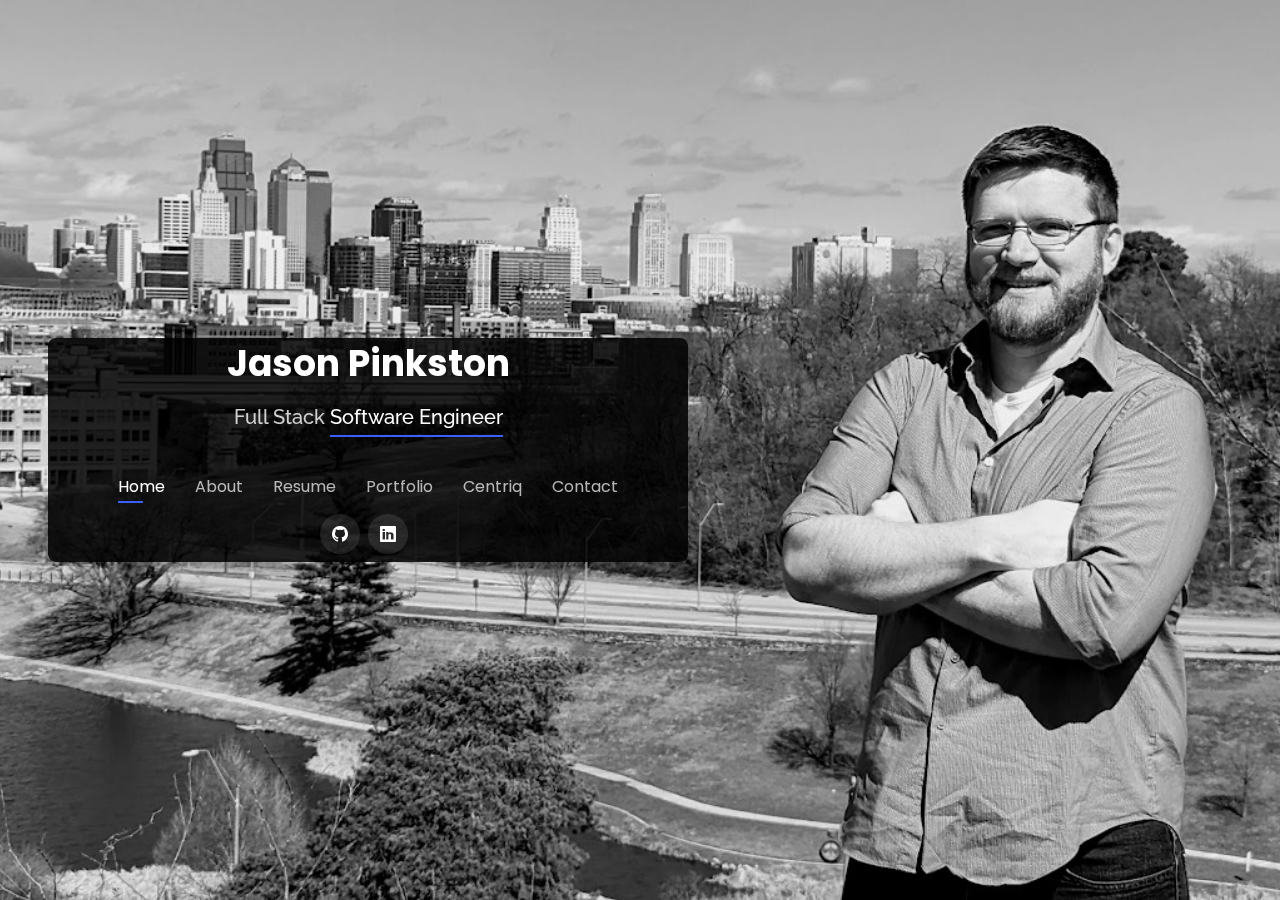
<file: index.html>
<!DOCTYPE html>
<html lang="en">

<head>
  <meta charset="utf-8">
  <meta content="width=device-width, initial-scale=1.0" name="viewport">

  <title>Jason Pinkston</title>
  <meta content="" name="Jason Pinkston - Full-Stack Software Engineer">
  <meta content="" name="Software Engineer, C#, developer, javaScript, HTML, CSS, Bootstrap">

  <!-- Favicons -->
  <link href="assets/img/icons8-program-96.png" rel="icon">
  <link href="assets/img/icons8-program-96.png" rel="apple-touch-icon">

  <!-- Google Fonts -->
  <link href="https://fonts.googleapis.com/css?family=Open+Sans:300,300i,400,400i,600,600i,700,700i|Raleway:300,300i,400,400i,500,500i,600,600i,700,700i|Poppins:300,300i,400,400i,500,500i,600,600i,700,700i" rel="stylesheet">

  <!-- Vendor CSS Files -->
  <link href="assets/vendor/bootstrap/css/bootstrap.min.css" rel="stylesheet">
  <link href="assets/vendor/bootstrap-icons/bootstrap-icons.css" rel="stylesheet">
  <link href="assets/vendor/boxicons/css/boxicons.min.css" rel="stylesheet">
  <link href="assets/vendor/glightbox/css/glightbox.min.css" rel="stylesheet">
  <link href="assets/vendor/remixicon/remixicon.css" rel="stylesheet">
  <link href="assets/vendor/swiper/swiper-bundle.min.css" rel="stylesheet">

  <!-- Template Main CSS File -->
  <link href="assets/css/style.css" rel="stylesheet">

  <!-- =======================================================
  * Template Name: Personal - v4.10.0
  * Template URL: https://bootstrapmade.com/personal-free-resume-bootstrap-template/
  * Author: BootstrapMade.com
  * License: https://bootstrapmade.com/license/
  ======================================================== -->
</head>

<body>

  <!-- ======= Header ======= -->
  <header id="header">
    <div class="menu-container justify-content-start ms-5">
    <div class="container p-2 rounded-3">

      <h1><a href="index.html">Jason Pinkston</a></h1>
      <!-- Uncomment below if you prefer to use an image logo -->
      <!-- <a href="index.html" class="mr-auto"><img src="assets/img/logo.png" alt="" class="img-fluid"></a> -->
      <h2>Full Stack <span>Software Engineer</span></h2>

      <nav id="navbar" class="navbar">
        <ul>
          <li><a class="nav-link active" href="#header">Home</a></li>
          <li><a class="nav-link" href="#about">About</a></li>
          <li><a class="nav-link" href="#resume">Resume</a></li>
          <li><a class="nav-link" href="#portfolio">Portfolio</a></li>
          <li><a class="nav-link" href="#centriq">Centriq</a></li>
          <li><a class="nav-link" href="#contact">Contact</a></li>

        </ul>
        <i class="bi bi-list mobile-nav-toggle"></i>
      </nav><!-- .navbar -->

      <div class="social-links">
        <a href="https://github.com/jpinky82" target="_blank" class="github"><i class="bi bi-github"></i></a>
        <a href="https://www.linkedin.com/in/jason-pinkston-48224243/" target="_blank" class="linkedin"><i class="bi bi-linkedin"></i></a>
      </div>
    </div>
    </div>
  </header><!-- End Header -->

  <!-- ======= About Section ======= -->
  <section id="about" class="about">

    <!-- ======= About Me ======= -->
    <div class="about-me container">

      <div class="section-title">
        <h2>About</h2>
        <p>Learn more about me</p>
      </div>

      <div class="row">
        <div class="col-lg-4" data-aos="fade-right">
          <img src="assets/img/Portrait.jpg" class="img-fluid" alt="picture of Jason">
        </div>
        <div class="col-lg-8 pt-4 pt-lg-0 content" data-aos="fade-left">
          <h3>Full Stack Developer</h3>
          <p class="fst-italic">
            Full Stack Developer with a passion for crafting intuitive and innovative digital solutions.
          </p>
          <div class="row">
            <div class="col-lg-6">
              <ul>
                <li><i class="bi bi-chevron-right"></i> <strong>Website:</strong> <span>www.jpinkston.com</span></li>
                <li><i class="bi bi-chevron-right"></i> <strong>Email:</strong> <span>jason.pinkston.it@outlook.com</span></li>
              </ul>
            </div>
          </div>
          <p>
            I'm a Kansas City native who has always had a passion for the latest and greatest in technology!  I came to Centriq
            after spending a decade in the home security industry, wanting to get back to that passion! It has 
            been an amazing and transformative experience.  Centriq has laid the foundation for a promising future for myself
            and my family.
          </p>
          <p>
            I've always enjoyed a good puzzle or a game with friends & family.  After completing the C# course at Centriq, 
            I discovered a new love....Code Challenges!  Now I can combine my love of puzzle games and enhancing my coding
            skills into one activity.
          </p>
          <p>Some of my other favorite activities include: the smoking of meats (I love my Traeger!), hanging out with friends 
            and family, movies, gaming (P.C. & Xbox), and I've recently discovered a love for golf!
          </p>
        </div>
      </div>

    </div><!-- End About Me -->

 

    <!-- ======= Skills ======= -->
    <div class="interests container">

      <div class="section-title">
        <h2>Skills</h2>
      </div>

      <div class="row">
        <div class="col-lg-3 col-md-4">
          <div class="icon-box">
            <i class="bi bi-filetype-cs" style="color: #682179;"></i>
            <h3>C#</h3>
          </div>
        </div>
        <div class="col-lg-3 col-md-4 mt-4 mt-md-0">
          <div class="icon-box">
            <i class="bi bi-filetype-js" style="color: #F0DB4F;"></i>
            <h3>JavaScript</h3>
          </div>
        </div>
        <div class="col-lg-3 col-md-4 mt-4 mt-md-0">
          <div class="icon-box">
            <i class="bi bi-stack" style="color: #e80368;"></i>
            <h3>Full Stack Web Application Design</h3>
          </div>
        </div>
        <div class="col-lg-3 col-md-4 mt-4 mt-lg-0">
          <div class="icon-box">
            <i class="bi bi-diagram-3" style="color: #3E74B4;"></i>
            <h3>.NET Core MVC Framework</h3>
          </div>
        </div>
        <div class="col-lg-3 col-md-4 mt-4">
          <div class="icon-box">
            <i class="ri-database-2-line" style="color: #47aeff;"></i>
            <h3>Database Management</h3>
          </div>
        </div>
        <div class="col-lg-3 col-md-4 mt-4">
          <div class="icon-box">
            <i class="bi bi-triangle" style="color: #ffa76e;"></i>
            <h3>Unit Testing</h3>
          </div>
        </div>
        <div class="col-lg-3 col-md-4 mt-4">
          <div class="icon-box">
            <i class="bi bi-window-stack" style="color: #11dbcf;"></i>
            <h3>Software Development Lifecycle</h3>
          </div>
        </div>
        <div class="col-lg-3 col-md-4 mt-4">
          <div class="icon-box">
            <i class="bi bi-circle" style="color: #4233ff;"></i>
            <h3>Agile Scrum Methodology</h3>
          </div>
        </div>
        <div class="col-lg-3 col-md-4 mt-4">
          <div class="icon-box">
            <i class="bi bi-ui-checks" style="color: #b24926;"></i>
            <h3>jQuery</h3>
          </div>
        </div>
        <div class="col-lg-3 col-md-4 mt-4">
          <div class="icon-box">
            <i class="bi bi-filetype-html" style="color: #f27a4f;"></i>
            <h3>HTML</h3>
          </div>
        </div>
        <div class="col-lg-3 col-md-4 mt-4">
          <div class="icon-box">
            <i class="bi bi-filetype-css" style="color: #2465f1;"></i>
            <h3>CSS</h3>
          </div>
        </div>
        <div class="col-lg-3 col-md-4 mt-4">
          <div class="icon-box">
            <i class="bi bi-globe" style="color: #61dbfb;"></i>
            <h3>ReactJS</h3>
          </div>
        </div>
      </div>

    </div><!-- End Skills -->

    <!-- ======= Testimonials ======= -->
    <!-- <div class="testimonials container">

      <div class="section-title">
        <h2>My Centriq Classmates!</h2>
      </div>

      <div class="testimonials-slider swiper" data-aos="fade-up" data-aos-delay="100">
        <div class="swiper-wrapper">

          <div class="swiper-slide">
            <div class="testimonial-item">
              <p>
                <i class="bx bxs-quote-alt-left quote-icon-left"></i>
                  Luke Kelley
                <i class="bx bxs-quote-alt-right quote-icon-right"></i>
              </p>
              <img src="assets/img/Centriq ClassMates/Luke_Kelley.png" class="testimonial-img" alt="">
              <h3>Luke Kelley</h3>
              <h4>Ceo &amp; Founder</h4>
            </div>
          </div>End testimonial item

          <div class="swiper-slide">
            <div class="testimonial-item">
              <p>
                <i class="bx bxs-quote-alt-left quote-icon-left"></i>
                Export tempor illum tamen malis malis eram quae irure esse labore quem cillum quid cillum eram malis quorum velit fore eram velit sunt aliqua noster fugiat irure amet legam anim culpa.
                <i class="bx bxs-quote-alt-right quote-icon-right"></i>
              </p>
              <img src="assets/img/testimonials/testimonials-2.jpg" class="testimonial-img" alt="">
              <h3>Sara Wilsson</h3>
              <h4>Designer</h4>
            </div> -->
          <!-- </div>End testimonial item -->

          <!-- <div class="swiper-slide">
            <div class="testimonial-item">
              <p>
                <i class="bx bxs-quote-alt-left quote-icon-left"></i>
                Enim nisi quem export duis labore cillum quae magna enim sint quorum nulla quem veniam duis minim tempor labore quem eram duis noster aute amet eram fore quis sint minim.
                <i class="bx bxs-quote-alt-right quote-icon-right"></i>
              </p>
              <img src="assets/img/testimonials/testimonials-3.jpg" class="testimonial-img" alt="">
              <h3>Jena Karlis</h3>
              <h4>Store Owner</h4>
            </div> -->
          <!-- </div>End testimonial item -->

          <!-- <div class="swiper-slide">
            <div class="testimonial-item">
              <p>
                <i class="bx bxs-quote-alt-left quote-icon-left"></i>
                Fugiat enim eram quae cillum dolore dolor amet nulla culpa multos export minim fugiat minim velit minim dolor enim duis veniam ipsum anim magna sunt elit fore quem dolore labore illum veniam.
                <i class="bx bxs-quote-alt-right quote-icon-right"></i>
              </p>
              <img src="assets/img/testimonials/testimonials-4.jpg" class="testimonial-img" alt="">
              <h3>Matt Brandon</h3>
              <h4>Freelancer</h4>
            </div>
          </div>End testimonial item -->

          <!-- <div class="swiper-slide">
            <div class="testimonial-item">
              <p>
                <i class="bx bxs-quote-alt-left quote-icon-left"></i>
                Quis quorum aliqua sint quem legam fore sunt eram irure aliqua veniam tempor noster veniam enim culpa labore duis sunt culpa nulla illum cillum fugiat legam esse veniam culpa fore nisi cillum quid.
                <i class="bx bxs-quote-alt-right quote-icon-right"></i>
              </p>
              <img src="assets/img/testimonials/testimonials-5.jpg" class="testimonial-img" alt="">
              <h3>John Larson</h3>
              <h4>Entrepreneur</h4>
            </div>
          </div>End testimonial item -->

        <!-- </div>
        <div class="swiper-pagination"></div>
      </div>

      <div class="owl-carousel testimonials-carousel">

      </div>

    </div>End Testimonials  --> 

  </section><!-- End About Section -->

  <!-- ======= Resume Section ======= -->
  <section id="resume" class="resume">
    <div class="container">

      <div class="section-title">
        <button onclick="window.location.href='/assets/files/Jason Pinkston IT Resume.pdf';" target="_blank">Full Resume</button>
        <h2>Resume</h2>
        <p>Check My Resume</p>

      </div>

      <div class="row">
        <div class="col-lg-6">
          <h3 class="resume-title">Sumary</h3>
          <div class="resume-item pb-0">
            <h4>Jason Pinkston</h4>
            <p><em>Skilled, detailed oriented, Software Developer with proficiencies in several programming languages, principles, and data structures.  Always striving to stay up-to-date on the latest technologies in order to deliver the best possible product.</em></p>
            <p>
            <ul>
              <li>Kansas City</li>
              <li>jason.pinkston.it@outlook.com</li>
            </ul>
            </p>
          </div>

          <h3 class="resume-title">Education</h3>
          <div class="resume-item">
            <h4>Full Stack Software Development</h4>
            <h5>2023</h5>
            <p><em>Centriq Training, Kansas City, MO</em></p>
            <p>Centriq Training's Full Stack Software Development Program is a comprehensive 20-week immersive course that teaches the latest programming languages, tools, and frameworks for web application development.</p>
            <p>
              <ul>
                <li>.NET Core MVC Framework</li>
                <li>Troubleshooting & Debugging</li>
                <li>Source Control</li>
                <li>Agile/Scrum (Created Team Project)</li>
                <li>Pair Programming</li>
                <li>Code Review</li>
              </ul>
            </p>
          </div>
          
          <div class="resume-item">
            <h4>Professional Skills</h4>
            <ul>
              <li>Troubleshooting</li>
              <li>Critical Thinking</li>
              <li>Communication</li>
              <li>Project Management </li>
              <li>Fundamentals</li>
              <li>Teamwork</li>
              <li>Pair Programming</li>

            </ul>
          </div>

        </div>
        <div class="col-lg-6">
          <h3 class="resume-title">TechnicalSkills</h3>
          <div class="resume-item">

            <h4>Front End</h4>

            <div>
              <div class="row">
                <div class="col">
                  <ul>
                    <li>HTML5</li>
                    <li>JavaScript</li>
                    <li>jQuery / jQueryUI</li>
                    <li>CSS3</li>
                  </ul>
                </div>
                <div class="col">
                  <ul>
                    <li>Responsive/Mobile Web Development</li>
                    <li>Bootstrap</li>
                    <li>ReactJS</li>
                  </ul>
                </div>
              </div>
            </div>
          </div>
          <div class="resume-item">

            <h4>Middle Tier</h4>

            <div>
              <div class="row">
                <div class="col">
                  <ul>
                    <li>C#</li>
                    <li>.Net Core MVC</li>
                  </ul>
                </div>
                <div class="col">
                  <ul>
                    <li>Entity Framework</li>
                    <li>Razor Pages</li>
                  </ul>
                </div>
              </div>
            </div>
          </div>

          <div class="resume-item">

            <h4>Back End</h4>

            <div>
              <div class="row">
                <div class="col">
                  <ul>
                    <li>ADO.Net</li>
                    <li>SQL</li>
                    <li>SQL Server</li>
                  </ul>
                </div>
              </div>
            </div>
          </div>
        </div>
      </div>

    </div>
  </section><!-- End Resume Section -->

 
  <!-- ======= Portfolio Section ======= -->
  <section id="portfolio" class="portfolio">
    <div class="container">

      <div class="section-title">
        <h2>Portfolio</h2>
        <p>My Works</p>
      </div>

      <div class="row">
        <div class="col-lg-12 d-flex justify-content-center">
          <ul id="portfolio-flters">
            <li data-filter="*" class="filter-active">All</li>
            <li data-filter=".filter-app">App</li>
            <li data-filter=".filter-card">Card</li>
            <li data-filter=".filter-web">Web</li>
          </ul>
        </div>
      </div>

      <div class="row portfolio-container">

        <div class="col-lg-4 col-md-6 portfolio-item filter-app">
          <div class="portfolio-wrap">
            <img src="assets/img/Dungeon/DungeonAppTitle.png" class="img-fluid" alt="Dungeon Title">
            <div class="portfolio-info">
              <h4>Dungeon App</h4>
              <p>C# App</p>
              <div class="portfolio-links">
                <a href="assets/img/Dungeon/DungeonAppTitle.png" data-gallery="portfolioGallery" class="portfolio-lightbox" title="C# Console App"><i class="bx bx-plus"></i></a>
                <a href="dungeon.html" data-gallery="portfolioDetailsGallery" data-glightbox="type: external" class="portfolio-details-lightbox" title="Portfolio Details"><i class="bx bx-link"></i></a>
              </div>
            </div>
          </div>
        </div>

        <div class="col-lg-4 col-md-6 portfolio-item filter-web">
          <div class="portfolio-wrap">
            <img src="assets/img/StoreFront/Storefront.png" class="img-fluid" alt="">
            <div class="portfolio-info">
              <h4>StoreFront</h4>
              <p>Web</p>
              <div class="portfolio-links">
                <a href="assets/img/StoreFront/Storefront.png" data-gallery="portfolioGallery" class="portfolio-lightbox" title="Store Front"><i class="bx bx-plus"></i></a>
                <a href="storefront.html" data-gallery="portfolioDetailsGallery" data-glightbox="type: external" class="portfolio-details-lightbox" title="Portfolio Details"><i class="bx bx-link"></i></a>
              </div>
            </div>
          </div>
        </div>

        <div class="col-lg-4 col-md-6 portfolio-item filter-app">
          <div class="portfolio-wrap">
            <img src="assets/img/ToDo_API/todo_image.png" class="img-fluid" alt="">
            <div class="portfolio-info">
              <h4>ToDo API</h4>
              <p>App</p>
              <div class="portfolio-links">
                <a href="assets/img/ToDo_API/todo_image.png" data-gallery="portfolioGallery" class="portfolio-lightbox" title="Todo API"><i class="bx bx-plus"></i></a>
                <a href="/todo_api.html" data-gallery="portfolioDetailsGallery" data-glightbox="type: external" class="portfolio-details-lightbox" title="Portfolio Details"><i class="bx bx-link"></i></a>
              </div>
            </div>
          </div>
        </div>

        <div class="col-lg-4 col-md-6 portfolio-item filter-card">
          <div class="portfolio-wrap">
            <img src="assets/img/React_ToDo/React_logo.png" class="img-fluid" alt="">
            <div class="portfolio-info">
              <h4>React ToDo</h4>
              <p>Card</p>
              <div class="portfolio-links">
                <a href="assets/img/React_ToDo/React_logo.png" data-gallery="portfolioGallery" class="portfolio-lightbox" title="React ToDo"><i class="bx bx-plus"></i></a>
                <a href="/react_todo.html" data-gallery="portfolioDetailsGallery" data-glightbox="type: external" class="portfolio-details-lightbox" title="React ToDo"><i class="bx bx-link"></i></a>
              </div>
            </div>
          </div>
        </div>

        <div class="col-lg-4 col-md-6 portfolio-item filter-web">
          <div class="portfolio-wrap">
            <img src="assets/img/SAT/SAT.png" class="img-fluid" alt="">
            <div class="portfolio-info">
              <h4>S.A.T</h4>
              <p>Web</p>
              <div class="portfolio-links">
                <a href="assets/img/SAT/SAT.png" data-gallery="portfolioGallery" class="portfolio-lightbox" title="Scheduling Administration Tool"><i class="bx bx-plus"></i></a>
                <a href="/sat.html" data-gallery="portfolioDetailsGallery" data-glightbox="type: external" class="portfolio-details-lightbox" title="Scheduling Administration Tool"><i class="bx bx-link"></i></a>
              </div>
            </div>
          </div>
        </div>

        <!-- Below is the original html that came with the template.  Copy and Paste for new Projects -->
        <!-- <div class="col-lg-4 col-md-6 portfolio-item filter-app">
          <div class="portfolio-wrap">
            <img src="assets/img/portfolio/portfolio-6.jpg" class="img-fluid" alt="">
            <div class="portfolio-info">
              <h4>App 3</h4>
              <p>App</p>
              <div class="portfolio-links">
                <a href="assets/img/portfolio/portfolio-6.jpg" data-gallery="portfolioGallery" class="portfolio-lightbox" title="App 3"><i class="bx bx-plus"></i></a>
                <a href="portfolio-details.html" data-gallery="portfolioDetailsGallery" data-glightbox="type: external" class="portfolio-details-lightbox" title="Portfolio Details"><i class="bx bx-link"></i></a>
              </div>
            </div>
          </div>
        </div> -->

      </div>

    </div>
  </section><!-- End Portfolio Section -->

 <!-- ======= Centriq Section ======= -->
 <section id="centriq" class="centriq">
    <div class="container">
      <h2>Centriq Classmates</h2>
      <div class="row">
        <div class="class col-md-12">
          <p>
            Please feel free take a look at all my classmates from Centriq!
          </p>
        </div>
      </div>
      
      <div class="row row-cols-1 row-cols-md-2 row-cols-lg-4 g-4 justify-content-center mb-4">
        <div class="col">
          <div class="card bg-dark">
            <img src="/assets/img/Centriq ClassMates/Luke_Kelley.png" class="card-img-top" alt="Luke Kelley">
            <div class="card-body text-light">
              <hr>
              <h4 class="card-title text-center">Luke Kelley</h4>
              <hr>
              <a href="http://www.lucasjkelley.com" target="_blank" class="btn btn-success">Website</a>
              <a href="https://github.com/lucasjkelley" target="_blank" class="github"><i class="bi bi-github"></i></a>
              <a href="https://www.linkedin.com/in/lucasjkelley/" target="_blank" class="linkedin"><i class="bi bi-linkedin"></i></a>
            </div>
          </div>
        </div>
        <div class="col">
          <div class="card bg-dark">
            <img src="/assets/img/Centriq ClassMates/Tanner_Hulett.png" class="card-img-top" alt="Tanner Hulett">
            <div class="card-body text-light">
              <hr>
              <h4 class="card-title text-center">Tanner Hulett</h4>
              <hr>
              <a href="http://www.tannerhulett.com" target="_blank" class="btn btn-success">Website</a>
              <a href="https://github.com/tannerhulett" target="_blank" class="github"><i class="bi bi-github"></i></a>
              <a href="https://www.linkedin.com/in/tanner-hulett-4a8555264/" target="_blank" class="linkedin"><i class="bi bi-linkedin"></i></a>
            </div>
          </div>
        </div>
        <div class="col">
          <div class="card bg-dark">
            <img src="/assets/img/Centriq ClassMates/Brodi_Shrout.png" class="card-img-top" alt="Brodi Shrout">
            <div class="card-body text-light">
              <hr>
              <h4 class="card-title text-center">Brodi Shrout</h4>
              <hr>
              <a href="http://www.brodishrout.com/" target="_blank" class="btn btn-success">Website</a>
              <a href="https://github.com/BrodiShrout" target="_blank" class="github"><i class="bi bi-github"></i></a>
              <a href="https://www.linkedin.com/in/brodi-shrout-8223a8266/" target="_blank" class="linkedin"><i class="bi bi-linkedin"></i></a>
            </div>
          </div>
        </div>
        <div class="col">
          <div class="card bg-dark">
            <img src="/assets/img/Centriq ClassMates/Efrain_Santiago.png" class="card-img-top" alt="Efrain Santiago">
            <div class="card-body text-light">
              <hr>
              <h4 class="card-title text-center">Efrain Santiago</h4>
              <hr>
              <a href="http://www.SantiagoEfrain.com" target="_blank" class="btn btn-success">Website</a>
              <a href="https://github.com/SantiagoEfrain" target="_blank" class="github"><i class="bi bi-github"></i></a>
              <a href="https://www.linkedin.com/in/efrain-santiago-b373a0268/" target="_blank" class="linkedin"><i class="bi bi-linkedin"></i></a>
            </div>
          </div>
        </div>
      </div>
      <div class="row row-cols-1 row-cols-md-2 row-cols-lg-4 g-4 justify-content-center mb-4">
        <div class="col">
          <div class="card bg-dark">
            <img src="/assets/img/Centriq ClassMates/Jared_Alcala.png" class="card-img-top" alt="Jared Alcala">
            <div class="card-body text-light">
              <hr>
              <h4 class="card-title text-center">Jared Alcala</h4>
              <hr>
              <a href="http://www.jaredalcala.com" target="_blank" class="btn btn-success">Website</a>
              <a href="https://github.com/JaredAlcala" target="_blank" class="github"><i class="bi bi-github"></i></a>
              <a href="https://www.linkedin.com/in/jared-alcala-667806260/" target="_blank" class="linkedin"><i class="bi bi-linkedin"></i></a>
            </div>
          </div>
        </div>
        <div class="col">
          <div class="card bg-dark">
            <img src="/assets/img/Centriq ClassMates/Steve_Rogers.png" class="card-img-top" alt="Steve Rogers">
            <div class="card-body text-light">
              <hr>
              <h4 class="card-title text-center">Steve Rogers</h4>
              <hr>
              <a href="http://www.sdrogers.net" target="_blank" class="btn btn-success">Website</a>
              <a href="https://github.com/SteveRogers1215" target="_blank" class="github"><i class="bi bi-github"></i></a>
              <a href="https://www.linkedin.com/in/steve-rogers-b2427679/" target="_blank" class="linkedin"><i class="bi bi-linkedin"></i></a>
            </div>
          </div>
        </div>
        <div class="col">
          <div class="card bg-dark">
            <img src="/assets/img/Centriq ClassMates/Will_March.png" class="card-img-top" alt="Will March">
            <div class="card-body text-light">
              <hr>
              <h4 class="card-title text-center">Will March</h4>
              <hr>
              <a href="http://www.willmarch.net" target="_blank" class="btn btn-success">Website</a>
              <a href="https://github.com/willmarch1" target="_blank" class="github"><i class="bi bi-github"></i></a>
              <a href="www.linkedin.com/in/willmarch" target="_blank" class="linkedin"><i class="bi bi-linkedin"></i></a>
            </div>
          </div>
        </div>
        <div class="col">
          <div class="card bg-dark">
            <img src="/assets/img/Centriq ClassMates/Kellan_Campbell.png" class="card-img-top" alt="Kellan Campbell">
            <div class="card-body text-light">
              <hr>
              <h4 class="card-title text-center">Kellan Campbell</h4>
              <hr>
              <a href="http://www.kellancampbell.com/" target="_blank" class="btn btn-success">Website</a>
              <a href="https://www.linkedin.com/in/kellan-campbell-084227267/" target="_blank" class="linkedin"><i class="bi bi-linkedin"></i></a>
            </div>
          </div>
        </div>
      </div>
    </div>
  </section>

  <!-- ======= Contact Section ======= -->
  <section id="contact" class="contact">
    <div class="container">

      <div class="section-title">
        <h2>Contact</h2>
        <p>Contact Me</p>
      </div>

      <div class="row mt-2">

        <div class="col-md-6 mt-4 d-flex align-items-stretch">
          <div class="info-box">
            <i class="bx bx-envelope"></i>
            <h3>Email Me</h3>
            <p>jason.pinkston.it@outlook.com</p>
          </div>
        </div>

        <div class="col-md-6 mt-4  d-flex align-items-stretch">
          <div class="info-box">
            <i class="bx bx-share-alt"></i>
            <h3>Social Profiles</h3>
            <div class="social-links">
              <a href="https://github.com/jpinky82" target="_blank" class="github"><i class="bi bi-github"></i></a>
              <a href="https://www.linkedin.com/in/jason-pinkston-48224243/" target="_blank" class="linkedin"><i class="bi bi-linkedin"></i></a>
            </div>
          </div>
        </div>

      <form action="forms/contact.php" method="post" role="form" class="php-email-form mt-4">
        <div class="row">
          <div class="col-md-6 form-group">
            <input type="text" name="name" class="form-control" id="name" placeholder="Your Name" required>
          </div>
          <div class="col-md-6 form-group mt-3 mt-md-0">
            <input type="email" class="form-control" name="email" id="email" placeholder="Your Email" required>
          </div>
        </div>
        <div class="form-group mt-3">
          <input type="text" class="form-control" name="subject" id="subject" placeholder="Subject" required>
        </div>
        <div class="form-group mt-3">
          <textarea class="form-control" name="message" rows="5" placeholder="Message" required></textarea>
        </div>
        <div class="my-3">
          <div class="loading">Loading</div>
          <div class="error-message"></div>
          <div class="sent-message">Your message has been sent. Thank you!</div>
        </div>
        <div class="text-center"><button type="submit">Send Message</button></div>
      </form>

    </div>
  </section><!-- End Contact Section -->

  <div class="credits">
    <!-- All the links in the footer should remain intact. -->
    <!-- You can delete the links only if you purchased the pro version. -->
    <!-- Licensing information: https://bootstrapmade.com/license/ -->
    <!-- Purchase the pro version with working PHP/AJAX contact form: https://bootstrapmade.com/personal-free-resume-bootstrap-template/ -->
    <!-- Designed by <a href="https://bootstrapmade.com/">BootstrapMade</a> -->
  </div>

  <!-- Vendor JS Files -->
  <script src="assets/vendor/purecounter/purecounter_vanilla.js"></script>
  <script src="assets/vendor/bootstrap/js/bootstrap.bundle.min.js"></script>
  <script src="assets/vendor/glightbox/js/glightbox.min.js"></script>
  <script src="assets/vendor/isotope-layout/isotope.pkgd.min.js"></script>
  <script src="assets/vendor/swiper/swiper-bundle.min.js"></script>
  <script src="assets/vendor/waypoints/noframework.waypoints.js"></script>
  <script src="assets/vendor/php-email-form/validate.js"></script>

  <!-- Template Main JS File -->
  <script src="assets/js/main.js"></script>

</body>

</html>
</file>
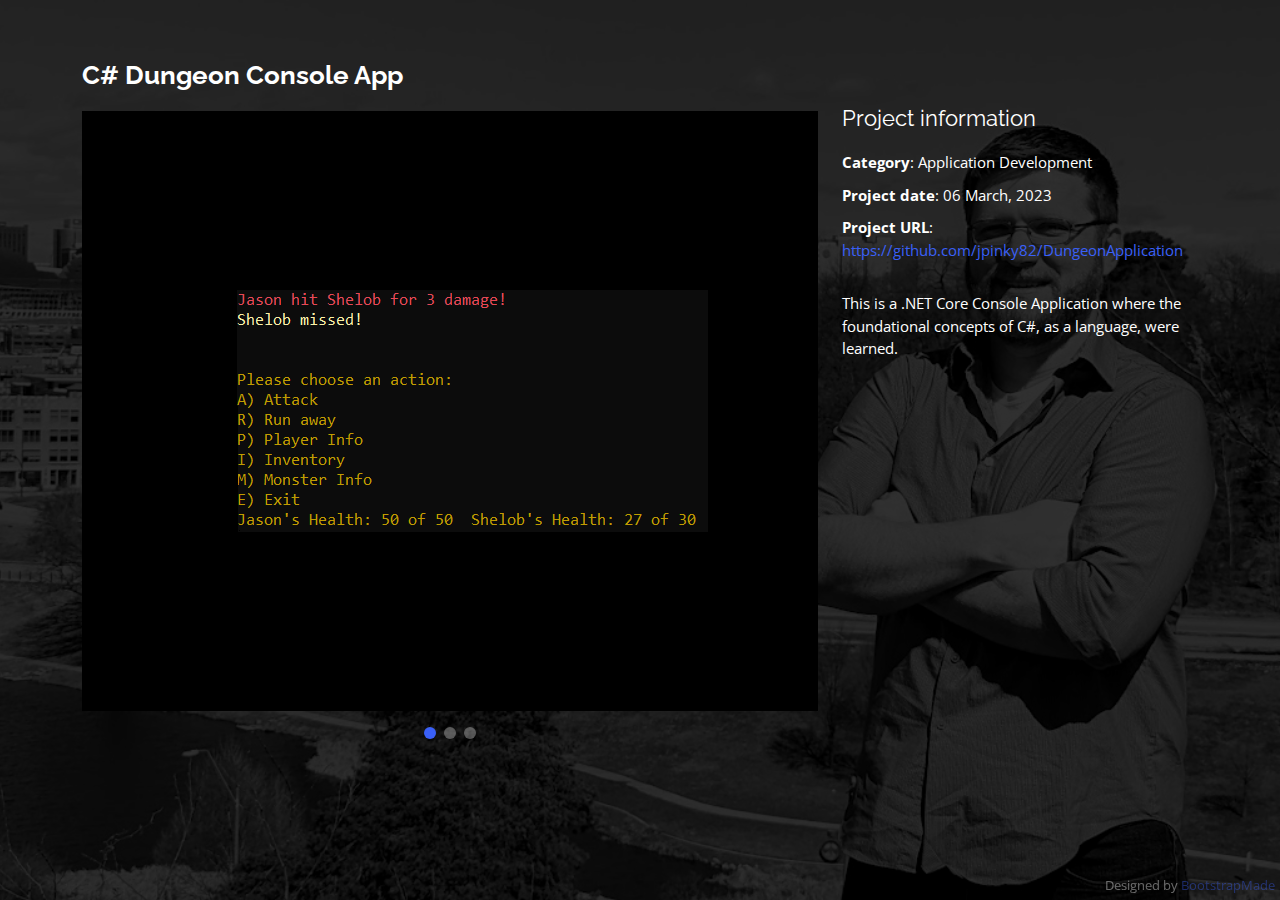
<file: dungeon.html>
<!DOCTYPE html>
<html lang="en">

<head>
  <meta charset="utf-8">
  <meta content="width=device-width, initial-scale=1.0" name="viewport">

  <title>Portfolio Details</title>
  <meta content="" name="description">
  <meta content="" name="keywords">

  <!-- Favicons -->
  <link href="assets/img/favicon.png" rel="icon">
  <link href="assets/img/apple-touch-icon.png" rel="apple-touch-icon">

  <!-- Google Fonts -->
  <link href="https://fonts.googleapis.com/css?family=Open+Sans:300,300i,400,400i,600,600i,700,700i|Raleway:300,300i,400,400i,500,500i,600,600i,700,700i|Poppins:300,300i,400,400i,500,500i,600,600i,700,700i" rel="stylesheet">

  <!-- Vendor CSS Files -->
  <link href="assets/vendor/bootstrap/css/bootstrap.min.css" rel="stylesheet">
  <link href="assets/vendor/bootstrap-icons/bootstrap-icons.css" rel="stylesheet">
  <link href="assets/vendor/boxicons/css/boxicons.min.css" rel="stylesheet">
  <link href="assets/vendor/glightbox/css/glightbox.min.css" rel="stylesheet">
  <link href="assets/vendor/remixicon/remixicon.css" rel="stylesheet">
  <link href="assets/vendor/swiper/swiper-bundle.min.css" rel="stylesheet">

  <!-- Template Main CSS File -->
  <link href="assets/css/style.css" rel="stylesheet">

  <!-- =======================================================
  * Template Name: Personal - v4.10.0
  * Template URL: https://bootstrapmade.com/personal-free-resume-bootstrap-template/
  * Author: BootstrapMade.com
  * License: https://bootstrapmade.com/license/
  ======================================================== -->
</head>

<body>

  <main id="main">

    <!-- ======= Portfolio Details ======= -->
    <div id="portfolio-details" class="portfolio-details">
      <div class="container">

        <div class="row">

          <div class="col-lg-8">
            <h2 class="portfolio-title">C# Dungeon Console App</h2>

            <div class="portfolio-details-slider swiper">
              <div class="swiper-wrapper align-items-center">

                <div class="swiper-slide">
                  <img src="assets/img/Dungeon/DungeonApp1.png" alt="Screenshot from Dungeon App">
                </div>

                <div class="swiper-slide">
                  <img src="assets/img/Dungeon/DungeonApp2.png" alt="Screenshot from Dungeon App">
                </div>

                <div class="swiper-slide">
                  <img src="assets/img/Dungeon/DungeonApp3.png" alt="Screenshot from Dungeon App">
                </div>

              </div>
              <div class="swiper-pagination"></div>
            </div>

          </div>

          <div class="col-lg-4 portfolio-info">
            <h3>Project information</h3>
            <ul>
              <li><strong>Category</strong>: Application Development</li>
              <li><strong>Project date</strong>: 06 March, 2023</li>
              <li><strong>Project URL</strong>: <a href="#">https://github.com/jpinky82/DungeonApplication</a></li>
            </ul>

            <p>
              This is a .NET Core Console Application where the foundational concepts of C#, as a language, were learned.            </p>
          </div>

        </div>

      </div>
    </div><!-- End Portfolio Details -->

  </main><!-- End #main -->

  <div class="credits">
    <!-- All the links in the footer should remain intact. -->
    <!-- You can delete the links only if you purchased the pro version. -->
    <!-- Licensing information: https://bootstrapmade.com/license/ -->
    <!-- Purchase the pro version with working PHP/AJAX contact form: https://bootstrapmade.com/personal-free-resume-bootstrap-template/ -->
    Designed by <a href="https://bootstrapmade.com/">BootstrapMade</a>
  </div>

  <!-- Vendor JS Files -->
  <script src="assets/vendor/purecounter/purecounter_vanilla.js"></script>
  <script src="assets/vendor/bootstrap/js/bootstrap.bundle.min.js"></script>
  <script src="assets/vendor/glightbox/js/glightbox.min.js"></script>
  <script src="assets/vendor/isotope-layout/isotope.pkgd.min.js"></script>
  <script src="assets/vendor/swiper/swiper-bundle.min.js"></script>
  <script src="assets/vendor/waypoints/noframework.waypoints.js"></script>
  <script src="assets/vendor/php-email-form/validate.js"></script>

  <!-- Template Main JS File -->
  <script src="assets/js/main.js"></script>

</body>

</html>
</file>
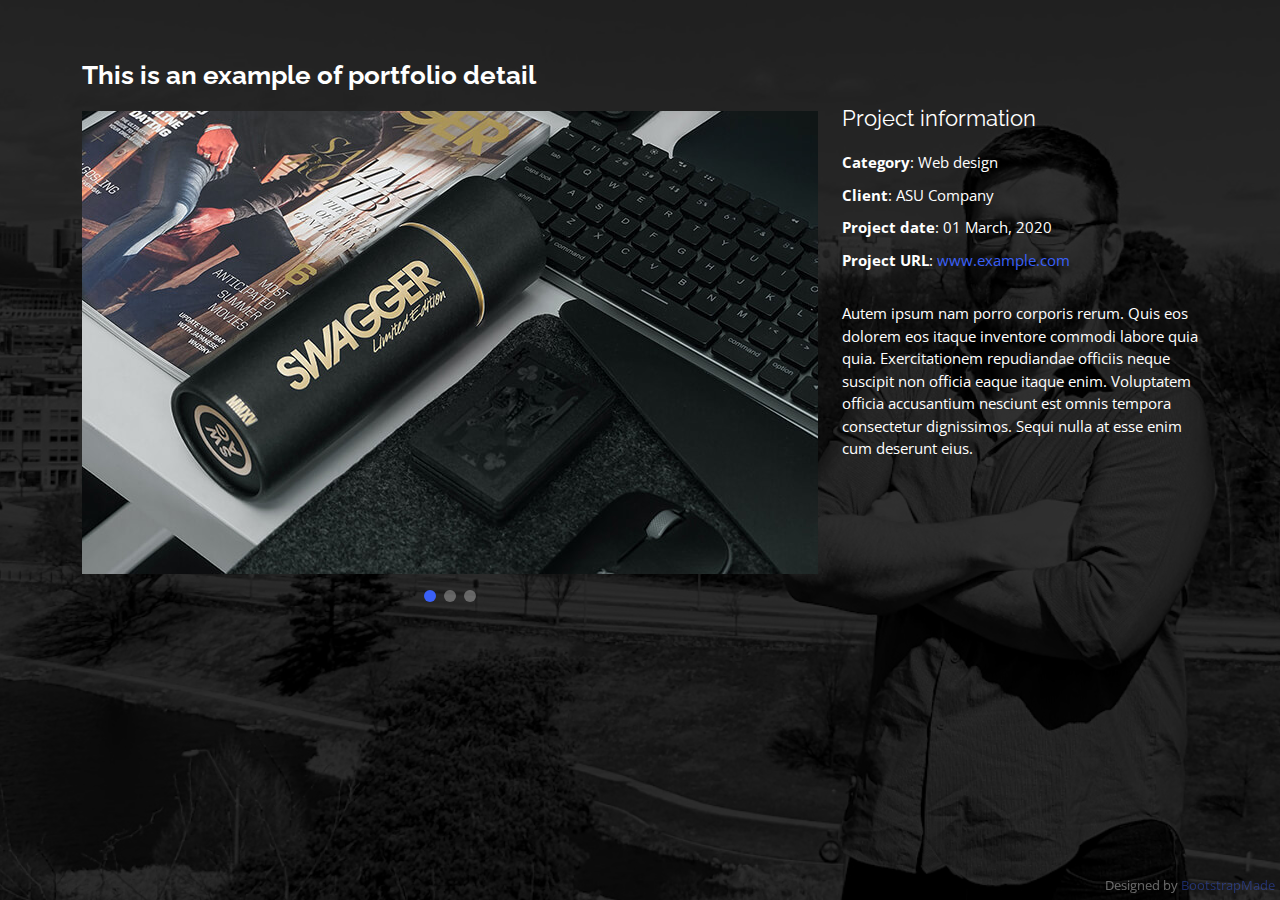
<file: portfolio-details.html>
<!DOCTYPE html>
<html lang="en">

<head>
  <meta charset="utf-8">
  <meta content="width=device-width, initial-scale=1.0" name="viewport">

  <title>Portfolio Details - Personal Bootstrap Template</title>
  <meta content="" name="description">
  <meta content="" name="keywords">

  <!-- Favicons -->
  <link href="assets/img/favicon.png" rel="icon">
  <link href="assets/img/apple-touch-icon.png" rel="apple-touch-icon">

  <!-- Google Fonts -->
  <link href="https://fonts.googleapis.com/css?family=Open+Sans:300,300i,400,400i,600,600i,700,700i|Raleway:300,300i,400,400i,500,500i,600,600i,700,700i|Poppins:300,300i,400,400i,500,500i,600,600i,700,700i" rel="stylesheet">

  <!-- Vendor CSS Files -->
  <link href="assets/vendor/bootstrap/css/bootstrap.min.css" rel="stylesheet">
  <link href="assets/vendor/bootstrap-icons/bootstrap-icons.css" rel="stylesheet">
  <link href="assets/vendor/boxicons/css/boxicons.min.css" rel="stylesheet">
  <link href="assets/vendor/glightbox/css/glightbox.min.css" rel="stylesheet">
  <link href="assets/vendor/remixicon/remixicon.css" rel="stylesheet">
  <link href="assets/vendor/swiper/swiper-bundle.min.css" rel="stylesheet">

  <!-- Template Main CSS File -->
  <link href="assets/css/style.css" rel="stylesheet">

  <!-- =======================================================
  * Template Name: Personal - v4.10.0
  * Template URL: https://bootstrapmade.com/personal-free-resume-bootstrap-template/
  * Author: BootstrapMade.com
  * License: https://bootstrapmade.com/license/
  ======================================================== -->
</head>

<body>

  <main id="main">

    <!-- ======= Portfolio Details ======= -->
    <div id="portfolio-details" class="portfolio-details">
      <div class="container">

        <div class="row">

          <div class="col-lg-8">
            <h2 class="portfolio-title">This is an example of portfolio detail</h2>

            <div class="portfolio-details-slider swiper">
              <div class="swiper-wrapper align-items-center">

                <div class="swiper-slide">
                  <img src="assets/img/portfolio/portfolio-details-1.jpg" alt="">
                </div>

                <div class="swiper-slide">
                  <img src="assets/img/portfolio/portfolio-details-2.jpg" alt="">
                </div>

                <div class="swiper-slide">
                  <img src="assets/img/portfolio/portfolio-details-3.jpg" alt="">
                </div>

              </div>
              <div class="swiper-pagination"></div>
            </div>

          </div>

          <div class="col-lg-4 portfolio-info">
            <h3>Project information</h3>
            <ul>
              <li><strong>Category</strong>: Web design</li>
              <li><strong>Client</strong>: ASU Company</li>
              <li><strong>Project date</strong>: 01 March, 2020</li>
              <li><strong>Project URL</strong>: <a href="#">www.example.com</a></li>
            </ul>

            <p>
              Autem ipsum nam porro corporis rerum. Quis eos dolorem eos itaque inventore commodi labore quia quia. Exercitationem repudiandae officiis neque suscipit non officia eaque itaque enim. Voluptatem officia accusantium nesciunt est omnis tempora consectetur dignissimos. Sequi nulla at esse enim cum deserunt eius.
            </p>
          </div>

        </div>

      </div>
    </div><!-- End Portfolio Details -->

  </main><!-- End #main -->

  <div class="credits">
    <!-- All the links in the footer should remain intact. -->
    <!-- You can delete the links only if you purchased the pro version. -->
    <!-- Licensing information: https://bootstrapmade.com/license/ -->
    <!-- Purchase the pro version with working PHP/AJAX contact form: https://bootstrapmade.com/personal-free-resume-bootstrap-template/ -->
    Designed by <a href="https://bootstrapmade.com/">BootstrapMade</a>
  </div>

  <!-- Vendor JS Files -->
  <script src="assets/vendor/purecounter/purecounter_vanilla.js"></script>
  <script src="assets/vendor/bootstrap/js/bootstrap.bundle.min.js"></script>
  <script src="assets/vendor/glightbox/js/glightbox.min.js"></script>
  <script src="assets/vendor/isotope-layout/isotope.pkgd.min.js"></script>
  <script src="assets/vendor/swiper/swiper-bundle.min.js"></script>
  <script src="assets/vendor/waypoints/noframework.waypoints.js"></script>
  <script src="assets/vendor/php-email-form/validate.js"></script>

  <!-- Template Main JS File -->
  <script src="assets/js/main.js"></script>

</body>

</html>
</file>
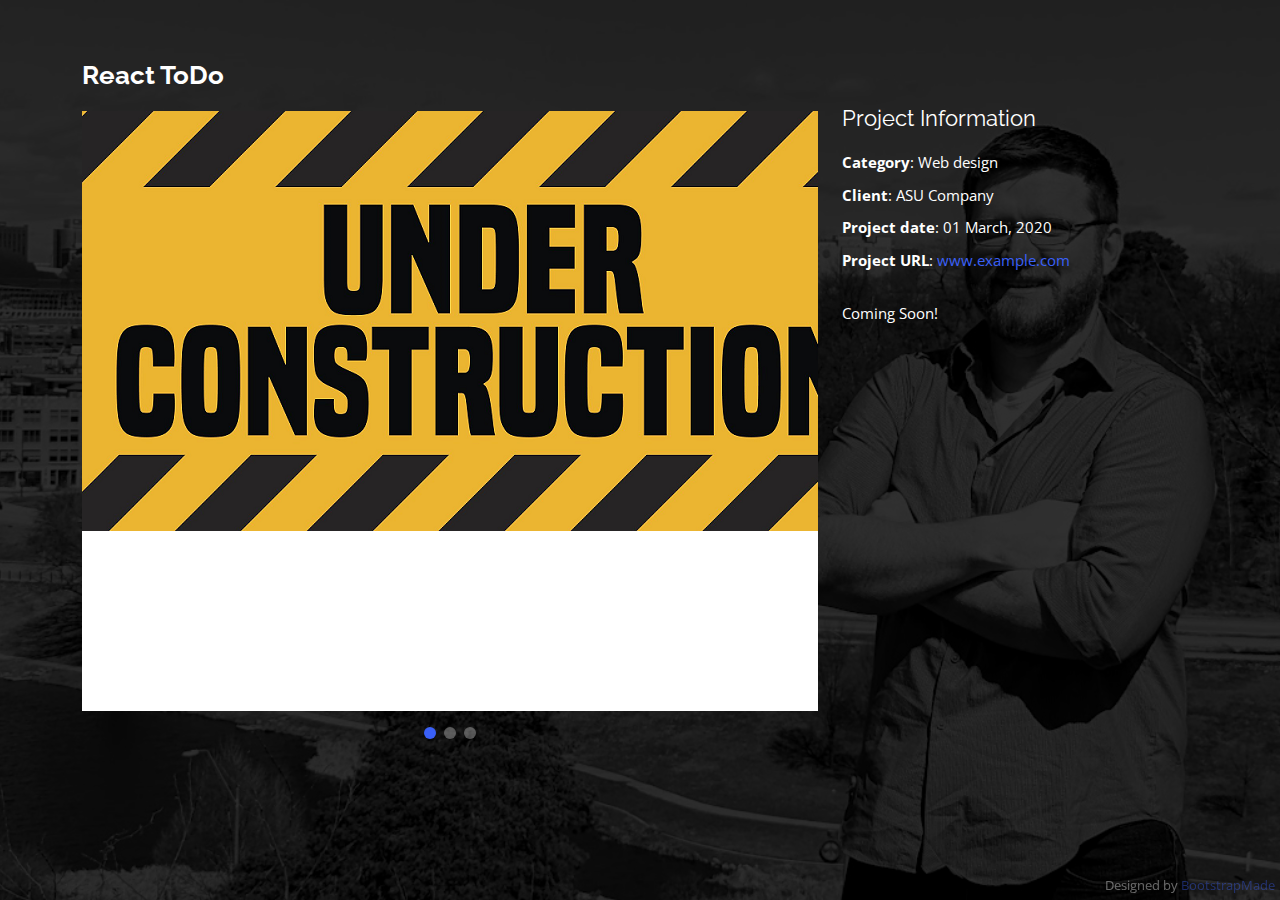
<file: react_todo.html>
<!DOCTYPE html>
<html lang="en">

<head>
  <meta charset="utf-8">
  <meta content="width=device-width, initial-scale=1.0" name="viewport">

  <title>Portfolio Details</title>
  <meta content="" name="description">
  <meta content="" name="keywords">

  <!-- Favicons -->
  <link href="assets/img/favicon.png" rel="icon">
  <link href="assets/img/apple-touch-icon.png" rel="apple-touch-icon">

  <!-- Google Fonts -->
  <link href="https://fonts.googleapis.com/css?family=Open+Sans:300,300i,400,400i,600,600i,700,700i|Raleway:300,300i,400,400i,500,500i,600,600i,700,700i|Poppins:300,300i,400,400i,500,500i,600,600i,700,700i" rel="stylesheet">

  <!-- Vendor CSS Files -->
  <link href="assets/vendor/bootstrap/css/bootstrap.min.css" rel="stylesheet">
  <link href="assets/vendor/bootstrap-icons/bootstrap-icons.css" rel="stylesheet">
  <link href="assets/vendor/boxicons/css/boxicons.min.css" rel="stylesheet">
  <link href="assets/vendor/glightbox/css/glightbox.min.css" rel="stylesheet">
  <link href="assets/vendor/remixicon/remixicon.css" rel="stylesheet">
  <link href="assets/vendor/swiper/swiper-bundle.min.css" rel="stylesheet">

  <!-- Template Main CSS File -->
  <link href="assets/css/style.css" rel="stylesheet">

  <!-- =======================================================
  * Template Name: Personal - v4.10.0
  * Template URL: https://bootstrapmade.com/personal-free-resume-bootstrap-template/
  * Author: BootstrapMade.com
  * License: https://bootstrapmade.com/license/
  ======================================================== -->
</head>

<body>

  <main id="main">

    <!-- ======= Portfolio Details ======= -->
    <div id="portfolio-details" class="portfolio-details">
      <div class="container">

        <div class="row">

          <div class="col-lg-8">
            <h2 class="portfolio-title">React ToDo</h2>

            <div class="portfolio-details-slider swiper">
              <div class="swiper-wrapper align-items-center">

                <div class="swiper-slide">
                  <img src="assets/img/React_ToDo/Under Construction1.png" alt="Under Construction">
                </div>

                <div class="swiper-slide">
                  <img src="assets/img/React_ToDo/Under Construction2.png" alt="Under Construction">
                </div>

                <div class="swiper-slide">
                  <img src="assets/img/React_ToDo/Under Construction3.png" alt="Under Construction">
                </div>

              </div>
              <div class="swiper-pagination"></div>
            </div>

          </div>

          <div class="col-lg-4 portfolio-info">
            <h3>Project Information</h3>
            <ul>
              <li><strong>Category</strong>: Web design</li>
              <li><strong>Client</strong>: ASU Company</li>
              <li><strong>Project date</strong>: 01 March, 2020</li>
              <li><strong>Project URL</strong>: <a href="#">www.example.com</a></li>
            </ul>

            <p>
              Coming Soon!
            </p>
          </div>

        </div>

      </div>
    </div><!-- End Portfolio Details -->

  </main><!-- End #main -->

  <div class="credits">
    <!-- All the links in the footer should remain intact. -->
    <!-- You can delete the links only if you purchased the pro version. -->
    <!-- Licensing information: https://bootstrapmade.com/license/ -->
    <!-- Purchase the pro version with working PHP/AJAX contact form: https://bootstrapmade.com/personal-free-resume-bootstrap-template/ -->
    Designed by <a href="https://bootstrapmade.com/">BootstrapMade</a>
  </div>

  <!-- Vendor JS Files -->
  <script src="assets/vendor/purecounter/purecounter_vanilla.js"></script>
  <script src="assets/vendor/bootstrap/js/bootstrap.bundle.min.js"></script>
  <script src="assets/vendor/glightbox/js/glightbox.min.js"></script>
  <script src="assets/vendor/isotope-layout/isotope.pkgd.min.js"></script>
  <script src="assets/vendor/swiper/swiper-bundle.min.js"></script>
  <script src="assets/vendor/waypoints/noframework.waypoints.js"></script>
  <script src="assets/vendor/php-email-form/validate.js"></script>

  <!-- Template Main JS File -->
  <script src="assets/js/main.js"></script>

</body>

</html>
</file>
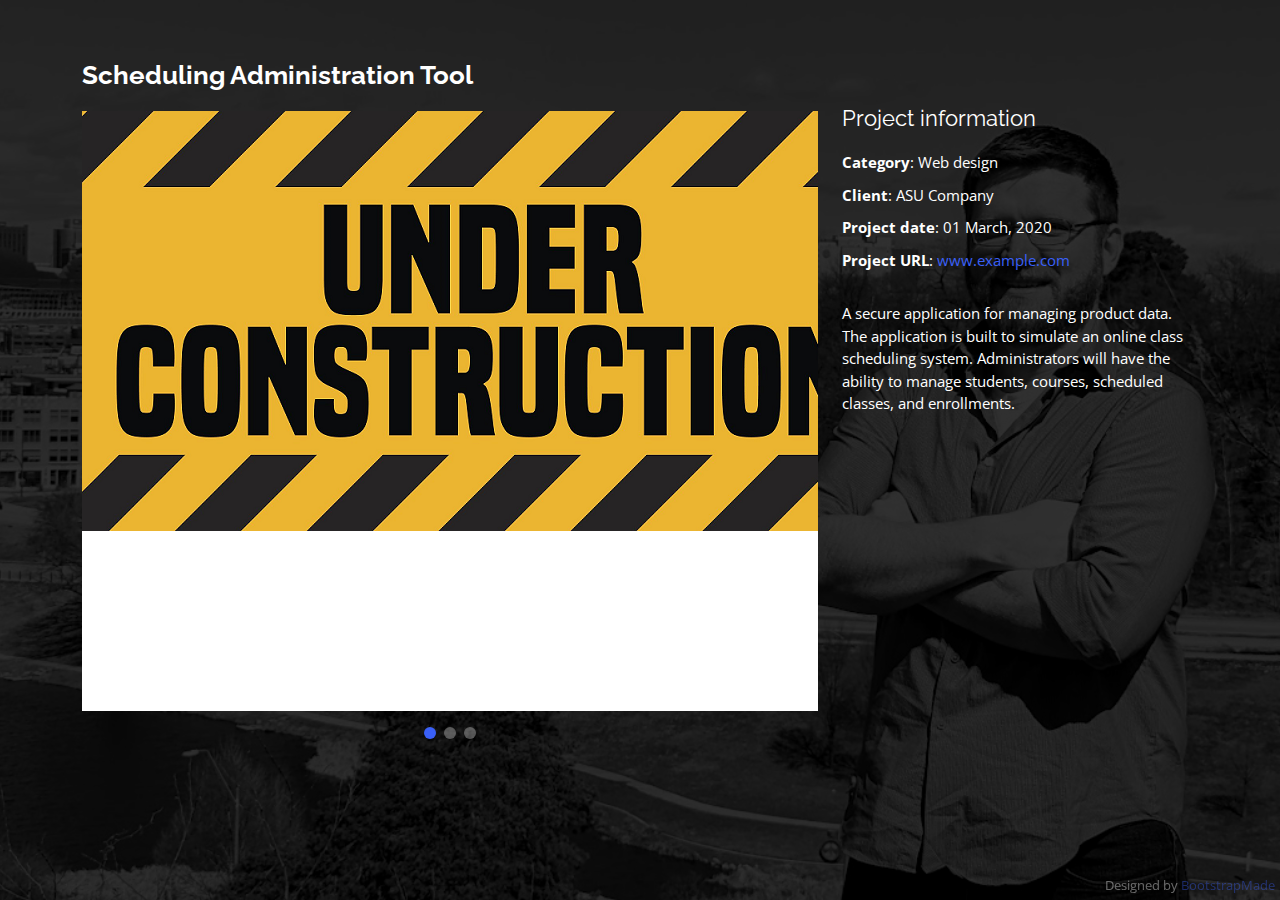
<file: sat.html>
<!DOCTYPE html>
<html lang="en">

<head>
  <meta charset="utf-8">
  <meta content="width=device-width, initial-scale=1.0" name="viewport">

  <title>SAT</title>
  <meta content="" name="description">
  <meta content="" name="keywords">

  <!-- Favicons -->
  <link href="assets/img/favicon.png" rel="icon">
  <link href="assets/img/apple-touch-icon.png" rel="apple-touch-icon">

  <!-- Google Fonts -->
  <link href="https://fonts.googleapis.com/css?family=Open+Sans:300,300i,400,400i,600,600i,700,700i|Raleway:300,300i,400,400i,500,500i,600,600i,700,700i|Poppins:300,300i,400,400i,500,500i,600,600i,700,700i" rel="stylesheet">

  <!-- Vendor CSS Files -->
  <link href="assets/vendor/bootstrap/css/bootstrap.min.css" rel="stylesheet">
  <link href="assets/vendor/bootstrap-icons/bootstrap-icons.css" rel="stylesheet">
  <link href="assets/vendor/boxicons/css/boxicons.min.css" rel="stylesheet">
  <link href="assets/vendor/glightbox/css/glightbox.min.css" rel="stylesheet">
  <link href="assets/vendor/remixicon/remixicon.css" rel="stylesheet">
  <link href="assets/vendor/swiper/swiper-bundle.min.css" rel="stylesheet">

  <!-- Template Main CSS File -->
  <link href="assets/css/style.css" rel="stylesheet">

  <!-- =======================================================
  * Template Name: Personal - v4.10.0
  * Template URL: https://bootstrapmade.com/personal-free-resume-bootstrap-template/
  * Author: BootstrapMade.com
  * License: https://bootstrapmade.com/license/
  ======================================================== -->
</head>

<body>

  <main id="main">

    <!-- ======= Portfolio Details ======= -->
    <div id="portfolio-details" class="portfolio-details">
      <div class="container">

        <div class="row">

          <div class="col-lg-8">
            <h2 class="portfolio-title">Scheduling Administration Tool</h2>

            <div class="portfolio-details-slider swiper">
              <div class="swiper-wrapper align-items-center">

                <div class="swiper-slide">
                  <img src="assets/img/SAT/Under Construction1.png" alt="Under Construction">
                </div>

                <div class="swiper-slide">
                  <img src="assets/img/SAT/Under Construction2.png" alt="Under Construction">
                </div>

                <div class="swiper-slide">
                  <img src="assets/img/SAT/Under Construction3.png" alt="Under Construction">
                </div>

              </div>
              <div class="swiper-pagination"></div>
            </div>

          </div>

          <div class="col-lg-4 portfolio-info">
            <h3>Project information</h3>
            <ul>
              <li><strong>Category</strong>: Web design</li>
              <li><strong>Client</strong>: ASU Company</li>
              <li><strong>Project date</strong>: 01 March, 2020</li>
              <li><strong>Project URL</strong>: <a href="#">www.example.com</a></li>
            </ul>

            <p>
              A secure application for managing product data. The application is built to simulate an online class scheduling system.  Administrators will have the ability to manage students, courses, scheduled classes, and enrollments.
            </p>
          </div>

        </div>

      </div>
    </div><!-- End Portfolio Details -->

  </main><!-- End #main -->

  <div class="credits">
    <!-- All the links in the footer should remain intact. -->
    <!-- You can delete the links only if you purchased the pro version. -->
    <!-- Licensing information: https://bootstrapmade.com/license/ -->
    <!-- Purchase the pro version with working PHP/AJAX contact form: https://bootstrapmade.com/personal-free-resume-bootstrap-template/ -->
    Designed by <a href="https://bootstrapmade.com/">BootstrapMade</a>
  </div>

  <!-- Vendor JS Files -->
  <script src="assets/vendor/purecounter/purecounter_vanilla.js"></script>
  <script src="assets/vendor/bootstrap/js/bootstrap.bundle.min.js"></script>
  <script src="assets/vendor/glightbox/js/glightbox.min.js"></script>
  <script src="assets/vendor/isotope-layout/isotope.pkgd.min.js"></script>
  <script src="assets/vendor/swiper/swiper-bundle.min.js"></script>
  <script src="assets/vendor/waypoints/noframework.waypoints.js"></script>
  <script src="assets/vendor/php-email-form/validate.js"></script>

  <!-- Template Main JS File -->
  <script src="assets/js/main.js"></script>

</body>

</html>
</file>
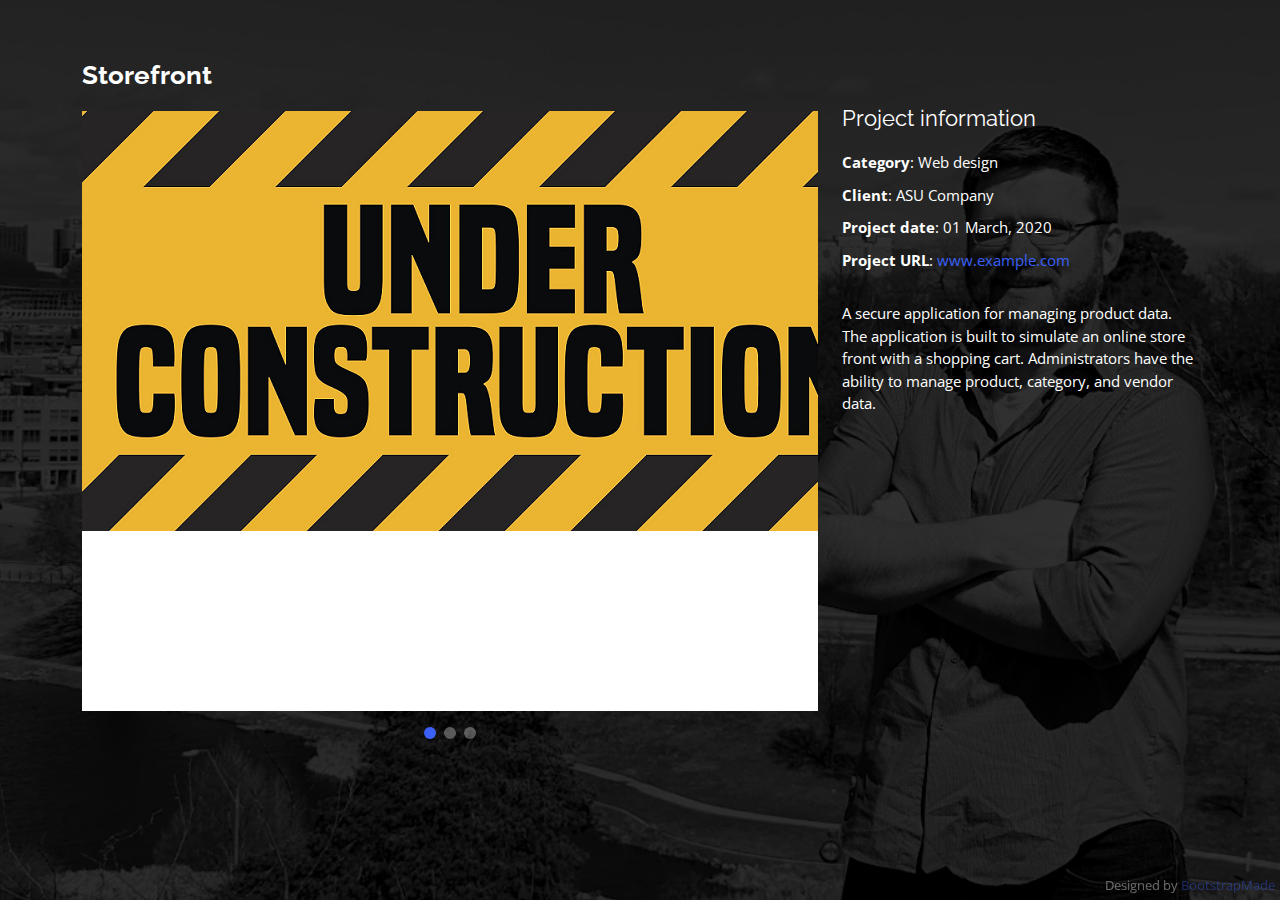
<file: storefront.html>
<!DOCTYPE html>
<html lang="en">

<head>
  <meta charset="utf-8">
  <meta content="width=device-width, initial-scale=1.0" name="viewport">

  <title>Portfolio Details</title>
  <meta content="" name="description">
  <meta content="" name="keywords">

  <!-- Favicons -->
  <link href="assets/img/favicon.png" rel="icon">
  <link href="assets/img/apple-touch-icon.png" rel="apple-touch-icon">

  <!-- Google Fonts -->
  <link href="https://fonts.googleapis.com/css?family=Open+Sans:300,300i,400,400i,600,600i,700,700i|Raleway:300,300i,400,400i,500,500i,600,600i,700,700i|Poppins:300,300i,400,400i,500,500i,600,600i,700,700i" rel="stylesheet">

  <!-- Vendor CSS Files -->
  <link href="assets/vendor/bootstrap/css/bootstrap.min.css" rel="stylesheet">
  <link href="assets/vendor/bootstrap-icons/bootstrap-icons.css" rel="stylesheet">
  <link href="assets/vendor/boxicons/css/boxicons.min.css" rel="stylesheet">
  <link href="assets/vendor/glightbox/css/glightbox.min.css" rel="stylesheet">
  <link href="assets/vendor/remixicon/remixicon.css" rel="stylesheet">
  <link href="assets/vendor/swiper/swiper-bundle.min.css" rel="stylesheet">

  <!-- Template Main CSS File -->
  <link href="assets/css/style.css" rel="stylesheet">

  <!-- =======================================================
  * Template Name: Personal - v4.10.0
  * Template URL: https://bootstrapmade.com/personal-free-resume-bootstrap-template/
  * Author: BootstrapMade.com
  * License: https://bootstrapmade.com/license/
  ======================================================== -->
</head>

<body>

  <main id="main">

    <!-- ======= Portfolio Details ======= -->
    <div id="portfolio-details" class="portfolio-details">
      <div class="container">

        <div class="row">

          <div class="col-lg-8">
            <h2 class="portfolio-title">Storefront</h2>

            <div class="portfolio-details-slider swiper">
              <div class="swiper-wrapper align-items-center">

                <div class="swiper-slide">
                  <img src="assets/img/StoreFront/Under Construction1.png" alt="Under Construction">
                </div>

                <div class="swiper-slide">
                  <img src="assets/img/StoreFront/Under Construction2.png" alt="Under Construction">
                </div>

                <div class="swiper-slide">
                  <img src="assets/img/StoreFront/Under Construction3.png" alt="Under Construction">
                </div>

              </div>
              <div class="swiper-pagination"></div>
            </div>

          </div>

          <div class="col-lg-4 portfolio-info">
            <h3>Project information</h3>
            <ul>
              <li><strong>Category</strong>: Web design</li>
              <li><strong>Client</strong>: ASU Company</li>
              <li><strong>Project date</strong>: 01 March, 2020</li>
              <li><strong>Project URL</strong>: <a href="#">www.example.com</a></li>
            </ul>

            <p>
              A secure application for managing product data. The application is built to simulate an online store front with a shopping cart. Administrators have the ability to manage product, category, and vendor data.
            </p>
          </div>

        </div>

      </div>
    </div><!-- End Portfolio Details -->

  </main><!-- End #main -->

  <div class="credits">
    <!-- All the links in the footer should remain intact. -->
    <!-- You can delete the links only if you purchased the pro version. -->
    <!-- Licensing information: https://bootstrapmade.com/license/ -->
    <!-- Purchase the pro version with working PHP/AJAX contact form: https://bootstrapmade.com/personal-free-resume-bootstrap-template/ -->
    Designed by <a href="https://bootstrapmade.com/">BootstrapMade</a>
  </div>

  <!-- Vendor JS Files -->
  <script src="assets/vendor/purecounter/purecounter_vanilla.js"></script>
  <script src="assets/vendor/bootstrap/js/bootstrap.bundle.min.js"></script>
  <script src="assets/vendor/glightbox/js/glightbox.min.js"></script>
  <script src="assets/vendor/isotope-layout/isotope.pkgd.min.js"></script>
  <script src="assets/vendor/swiper/swiper-bundle.min.js"></script>
  <script src="assets/vendor/waypoints/noframework.waypoints.js"></script>
  <script src="assets/vendor/php-email-form/validate.js"></script>

  <!-- Template Main JS File -->
  <script src="assets/js/main.js"></script>

</body>

</html>
</file>
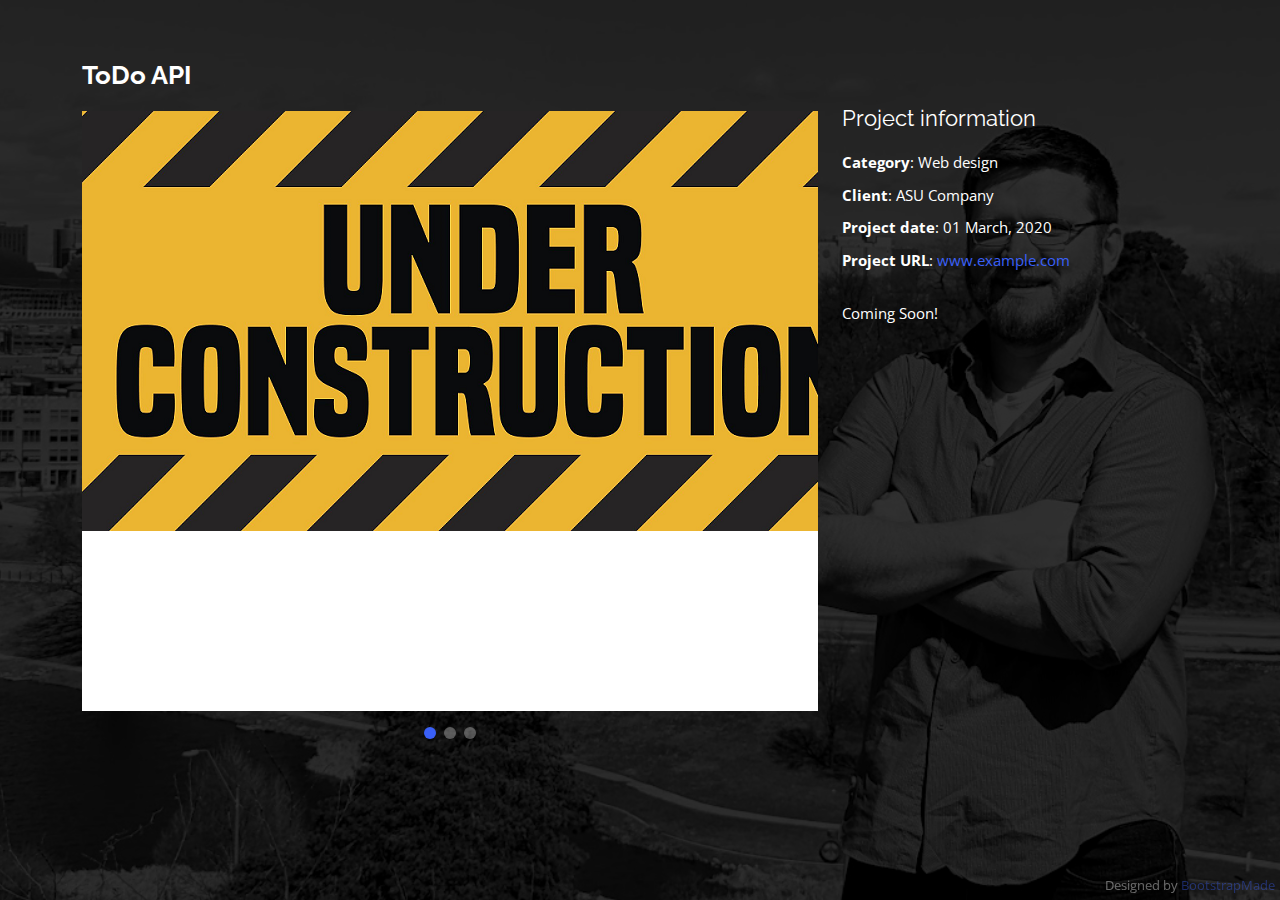
<file: todo_api.html>
<!DOCTYPE html>
<html lang="en">

<head>
  <meta charset="utf-8">
  <meta content="width=device-width, initial-scale=1.0" name="viewport">

  <title>Portfolio Details</title>
  <meta content="" name="description">
  <meta content="" name="keywords">

  <!-- Favicons -->
  <link href="assets/img/favicon.png" rel="icon">
  <link href="assets/img/apple-touch-icon.png" rel="apple-touch-icon">

  <!-- Google Fonts -->
  <link href="https://fonts.googleapis.com/css?family=Open+Sans:300,300i,400,400i,600,600i,700,700i|Raleway:300,300i,400,400i,500,500i,600,600i,700,700i|Poppins:300,300i,400,400i,500,500i,600,600i,700,700i" rel="stylesheet">

  <!-- Vendor CSS Files -->
  <link href="assets/vendor/bootstrap/css/bootstrap.min.css" rel="stylesheet">
  <link href="assets/vendor/bootstrap-icons/bootstrap-icons.css" rel="stylesheet">
  <link href="assets/vendor/boxicons/css/boxicons.min.css" rel="stylesheet">
  <link href="assets/vendor/glightbox/css/glightbox.min.css" rel="stylesheet">
  <link href="assets/vendor/remixicon/remixicon.css" rel="stylesheet">
  <link href="assets/vendor/swiper/swiper-bundle.min.css" rel="stylesheet">

  <!-- Template Main CSS File -->
  <link href="assets/css/style.css" rel="stylesheet">

  <!-- =======================================================
  * Template Name: Personal - v4.10.0
  * Template URL: https://bootstrapmade.com/personal-free-resume-bootstrap-template/
  * Author: BootstrapMade.com
  * License: https://bootstrapmade.com/license/
  ======================================================== -->
</head>

<body>

  <main id="main">

    <!-- ======= Portfolio Details ======= -->
    <div id="portfolio-details" class="portfolio-details">
      <div class="container">

        <div class="row">

          <div class="col-lg-8">
            <h2 class="portfolio-title">ToDo API</h2>

            <div class="portfolio-details-slider swiper">
              <div class="swiper-wrapper align-items-center">

                <div class="swiper-slide">
                  <img src="assets/img/ToDo_API/Under Construction1.png" alt="Under Construction">
                </div>

                <div class="swiper-slide">
                  <img src="assets/img/ToDo_API/Under Construction2.png" alt="Under Construction">
                </div>

                <div class="swiper-slide">
                  <img src="assets/img/ToDo_API/Under Construction3.png" alt="Under Construction">
                </div>

              </div>
              <div class="swiper-pagination"></div>
            </div>

          </div>

          <div class="col-lg-4 portfolio-info">
            <h3>Project information</h3>
            <ul>
              <li><strong>Category</strong>: Web design</li>
              <li><strong>Client</strong>: ASU Company</li>
              <li><strong>Project date</strong>: 01 March, 2020</li>
              <li><strong>Project URL</strong>: <a href="#">www.example.com</a></li>
            </ul>

            <p>
              Coming Soon!
            </p>
          </div>

        </div>

      </div>
    </div><!-- End Portfolio Details -->

  </main><!-- End #main -->

  <div class="credits">
    <!-- All the links in the footer should remain intact. -->
    <!-- You can delete the links only if you purchased the pro version. -->
    <!-- Licensing information: https://bootstrapmade.com/license/ -->
    <!-- Purchase the pro version with working PHP/AJAX contact form: https://bootstrapmade.com/personal-free-resume-bootstrap-template/ -->
    Designed by <a href="https://bootstrapmade.com/">BootstrapMade</a>
  </div>

  <!-- Vendor JS Files -->
  <script src="assets/vendor/purecounter/purecounter_vanilla.js"></script>
  <script src="assets/vendor/bootstrap/js/bootstrap.bundle.min.js"></script>
  <script src="assets/vendor/glightbox/js/glightbox.min.js"></script>
  <script src="assets/vendor/isotope-layout/isotope.pkgd.min.js"></script>
  <script src="assets/vendor/swiper/swiper-bundle.min.js"></script>
  <script src="assets/vendor/waypoints/noframework.waypoints.js"></script>
  <script src="assets/vendor/php-email-form/validate.js"></script>

  <!-- Template Main JS File -->
  <script src="assets/js/main.js"></script>

</body>

</html>
</file>
<file: assets/css/style.css>
/**
* Template Name: Personal - v4.10.0
* Template URL: https://bootstrapmade.com/personal-free-resume-bootstrap-template/
* Author: BootstrapMade.com
* License: https://bootstrapmade.com/license/
*/

/*--------------------------------------------------------------
# General
--------------------------------------------------------------*/
body {
  font-family: "Open Sans", sans-serif;
  background-color: #040404;
  color: #fff;
  position: relative;
  background: transparent;
}

body::before {
  content: "";
  position: fixed;
  background: #040404 url("/assets/img/B&W\ Background.jpg") top right no-repeat;
  background-size: cover;
  left: 0;
  right: 0;
  top: 0;
  height: 100vh;
  z-index: -1;
}

@media (min-width: 1024px) {
  body::before {
    background-attachment: fixed;
  }
}

a {
  color: #3a60f7;
  text-decoration: none;
}

a:hover {
  color: #2345cb;
  text-decoration: none;
}

h1,
h2,
h3,
h4,
h5,
h6 {
  font-family: "Raleway", sans-serif;
}

/*--------------------------------------------------------------
# Header
--------------------------------------------------------------*/
#header {
  transition: ease-in-out 0.3s;
  position: relative;
  height: 100vh;
  display: flex;
  align-items: center;
  z-index: 997;
  overflow-y: auto;
}

#header * {
  transition: ease-in-out 0.3s;
}

.menu-container {
  width: 50%;   
}

@media (max-width: 991px){
  .menu-container {
    width: 90vw;
    justify-content: center;
    margin: 0;
  }
}

#header .container {
  background-color: rgb(0, 0, 0,.85);
  /* background-image: linear-gradient(to right, rgb(0, 0, 0,1), rgba(255, 255, 255, 0)); */
}

#header h1 {
  font-size: 3vw;
  margin: 0;
  padding: 0;
  line-height: 1;
  font-weight: 700;
  font-family: "Poppins", sans-serif;
}

#header h1 a,
#header h1 a:hover {
  color: #fff;
  line-height: 1;
  display: inline-block;
}

#header h2 {
  font-size: 24px;
  margin-top: 20px;
  color: rgba(255, 255, 255, 0.8);
}

#header h2 span {
  color: #fff;
  border-bottom: 2px solid #3a60f7;
  padding-bottom: 6px;
}

#header img {
  padding: 0;
  margin: 0;
}

#header .social-links {
  margin-top: 40px;
  display: flex;
}

#header .social-links a {
  font-size: 16px;
  display: flex;
  justify-content: center;
  align-items: center;
  background: rgba(255, 255, 255, 0.1);
  color: #fff;
  line-height: 1;
  margin-right: 8px;
  border-radius: 50%;
  width: 40px;
  height: 40px;
}

#header .social-links a:hover {
  background: #3a60f7;
}

@media (max-width: 1500px) {
  #header h1 {
    font-size: 36px;
  }


  #header h2 {
    font-size: 20px;
    line-height: 30px;
  }

  #header .social-links {
    margin-top: 15px;
  }

  #header .container {
    display: flex;
    flex-direction: column;
    align-items: center;

  }
}

/* Header Top */
#header.header-top {
  height: 84px;
  position: fixed;
  left: 0;
  top: 0;
  right: 0;
  background: rgba(0, 0, 0, 0.9);
}

#header.header-top .social-links,
#header.header-top h2 {
  display: none;
}

#header.header-top h1 {
  margin-right: auto;
  font-size: 34px;
}

#header.header-top .container {
  display: flex;
  align-items: center;
}

#header.header-top .navbar {
  margin: 0;
}

@media (max-width: 768px) {
  #header.header-top {
    height: 60px;
  }

  #header.header-top h1 {
    font-size: 26px;
  }
}

/*--------------------------------------------------------------
# Navigation Menu
--------------------------------------------------------------*/
/**
* Desktop Navigation
*/
.navbar {
  padding: 0;
  margin-top: 35px;
}

.navbar ul {
  margin: 0;
  padding: 0;
  display: flex;
  list-style: none;
  align-items: center;
}

.navbar li {
  position: relative;
}

.navbar li+li {
  margin-left: 30px;
}

.navbar a,
.navbar a:focus {
  display: flex;
  align-items: center;
  justify-content: space-between;
  padding: 0;
  font-family: "Poppins", sans-serif;
  font-size: 16px;
  font-weight: 400;
  color: rgba(255, 255, 255, 0.7);
  white-space: nowrap;
  transition: 0.3s;
}

.navbar a i,
.navbar a:focus i {
  font-size: 12px;
  line-height: 0;
  margin-left: 5px;
}

.navbar a:before {
  content: "";
  position: absolute;
  width: 0;
  height: 2px;
  bottom: -4px;
  left: 0;
  background-color: #3a60f7;
  visibility: hidden;
  width: 0px;
  transition: all 0.3s ease-in-out 0s;
}

.navbar a:hover:before,
.navbar li:hover>a:before,
.navbar .active:before {
  visibility: visible;
  width: 25px;
}

.navbar a:hover,
.navbar .active,
.navbar .active:focus,
.navbar li:hover>a {
  color: #fff;
}

/**
* Mobile Navigation
*/
.mobile-nav-toggle {
  color: #fff;
  font-size: 28px;
  cursor: pointer;
  display: none;
  line-height: 0;
  transition: 0.5s;
  position: fixed;
  right: 15px;
  top: 15px;
}

@media (max-width: 991px) {
  .mobile-nav-toggle {
    display: block;
  }

  .navbar ul {
    display: none;
  }

}

.navbar-mobile {
  position: fixed;
  overflow: hidden;
  top: 0;
  right: 0;
  left: 0;
  bottom: 0;
  background: rgba(0, 0, 0, 0.9);
  transition: 0.3s;
  z-index: 999;
  margin-top: 0;
}

.navbar-mobile .mobile-nav-toggle {
  position: absolute;
  top: 15px;
  right: 15px;
}

.navbar-mobile ul {
  display: block;
  position: absolute;
  top: 55px;
  right: 15px;
  bottom: 45px;
  left: 15px;
  padding: 10px 0;
  overflow-y: auto;
  transition: 0.3s;
  border: 2px solid rgba(255, 255, 255, 0.2);
}

.navbar-mobile li {
  padding: 12px 20px;
}

.navbar-mobile li+li {
  margin: 0;
}

.navbar-mobile a,
.navbar-mobile a:focus {
  font-size: 16px;
  position: relative;
}

/*--------------------------------------------------------------
# Sections General
--------------------------------------------------------------*/
section {
  overflow: hidden;
  position: absolute;
  width: 100%;
  top: 140px;
  bottom: 100%;
  opacity: 0;
  transition: ease-in-out 0.4s;
  z-index: 2;
}

section.section-show {
  top: 100px;
  bottom: auto;
  opacity: 1;
  padding-bottom: 45px;
}

section .container {
  background: rgba(0, 0, 0, 0.9);
  padding: 30px;
}

@media (max-width: 768px) {
  section {
    top: 120px;
  }

  section.section-show {
    top: 80px;
  }
}

.section-title h2 {
  font-size: 14px;
  font-weight: 500;
  padding: 0;
  line-height: 1px;
  margin: 0 0 20px 0;
  letter-spacing: 2px;
  text-transform: uppercase;
  color: #aaaaaa;
  font-family: "Poppins", sans-serif;
}

.section-title h2::after {
  content: "";
  width: 120px;
  height: 1px;
  display: inline-block;
  background: #3a60f7;
  margin: 4px 10px;
}

.section-title p {
  margin: 0;
  margin: -15px 0 15px 0;
  font-size: 36px;
  font-weight: 700;
  text-transform: uppercase;
  font-family: "Poppins", sans-serif;
  color: #fff;
}

/*--------------------------------------------------------------
# About
--------------------------------------------------------------*/
.about-me .content h3 {
  font-weight: 700;
  font-size: 26px;
  color: #3a60f7;
}

.about-me .content ul {
  list-style: none;
  padding: 0;
}

.about-me .content ul li {
  margin-bottom: 20px;
  display: flex;
  align-items: center;
}

.about-me .content ul strong {
  margin-right: 10px;
}

.about-me .content ul i {
  font-size: 16px;
  margin-right: 5px;
  color: #3a60f7;
  line-height: 0;
}

.about-me .content p:last-child {
  margin-bottom: 0;
}

/*--------------------------------------------------------------
# Skills
--------------------------------------------------------------*/
.skills .progress {
  height: 60px;
  display: block;
  background: none;
  border-radius: 0;
}

.skills .progress .skill {
  padding: 10px 0;
  margin: 0;
  text-transform: uppercase;
  display: block;
  font-weight: 600;
  font-family: "Poppins", sans-serif;
  color: #fff;
}

.skills .progress .skill .val {
  float: right;
  font-style: normal;
}

.skills .progress-bar-wrap {
  background: rgba(255, 255, 255, 0.2);
}

.skills .progress-bar {
  width: 1px;
  height: 10px;
  transition: 0.9s;
  background-color: #3a60f7;
}

/*--------------------------------------------------------------
# Skills/Interests
--------------------------------------------------------------*/
.interests .icon-box {
  display: flex;
  align-items: center;
  padding: 20px;
  background: rgba(255, 255, 255, 0.08);
  transition: ease-in-out 0.3s;
}

.interests .icon-box i {
  font-size: 32px;
  padding-right: 10px;
  line-height: 1;
}

.interests .icon-box h3 {
  font-weight: 700;
  margin: 0;
  padding: 0;
  line-height: 1;
  font-size: 16px;
  color: #fff;
}

.interests .icon-box:hover {
  background: rgba(255, 255, 255, 0.12);
}

/*--------------------------------------------------------------
# Centriq Classmates
--------------------------------------------------------------*/

.centriq img {
  object-fit: cover;
}
.centriq h4 {
  font-size: 1.8vw;
}

.centriq .btn{
  background-color: #3a60f7;
}

.centriq .btn:hover{
  background-color: #2345cb;
}

.centriq i {
  float: right;
  font-size: 1.5em;
  margin: 0 .5vh;
}

.centriq button{
  width: 40%;
}

@media (max-width: 800px) {
 
  .centriq h4{
    font-size: 4vw;
  }

}

/*--------------------------------------------------------------
# Resume
--------------------------------------------------------------*/

#resume a{
  color: #fff;
}

#resume button{
  background: #3a60f7;
  color: #fff;
  border: 0;
  padding: 10px 30px;
  transition: 0.4s;
  border-radius: 4px;
  float: right;
}

.resume .resume-title {
  font-size: 26px;
  font-weight: 700;
  margin-top: 20px;
  margin-bottom: 20px;
  color: #fff;
}

#resume button:hover{
  background: #2345cb;
}

.resume .resume-item {
  padding: 0 0 20px 20px;
  margin-top: -2px;
  border-left: 2px solid rgba(255, 255, 255, 0.2);
  position: relative;
}

.resume .resume-item h4 {
  line-height: 18px;
  font-size: 18px;
  font-weight: 600;
  text-transform: uppercase;
  font-family: "Poppins", sans-serif;
  color: #3a60f7;
  margin-bottom: 10px;
}

.resume .resume-item h5 {
  font-size: 16px;
  background: rgba(255, 255, 255, 0.15);
  padding: 5px 15px;
  display: inline-block;
  font-weight: 600;
  margin-bottom: 10px;
}

.resume .resume-item ul {
  padding-left: 20px;
}

.resume .resume-item ul li {
  padding-bottom: 10px;
}

.resume .resume-item:last-child {
  padding-bottom: 0;
}

.resume .resume-item::before {
  content: "";
  position: absolute;
  width: 16px;
  height: 16px;
  border-radius: 50px;
  left: -9px;
  top: 0;
  background: #3a60f7;
  border: 2px solid #3a60f7;
}

/*--------------------------------------------------------------
# Services (Skills)
--------------------------------------------------------------*/
.services .icon-box {
  text-align: center;
  background: rgba(204, 204, 204, 0.1);
  padding: 80px 20px;
  transition: all ease-in-out 0.3s;
}

.services .icon-box .icon {
  margin: 0 auto;
  width: 64px;
  height: 64px;
  background: #3a60f7;
  border-radius: 5px;
  transition: all 0.3s ease-out 0s;
  display: flex;
  align-items: center;
  justify-content: center;
  margin-bottom: 20px;
  transform-style: preserve-3d;
}

.services .icon-box .icon i {
  color: #fff;
  font-size: 28px;
}

.services .icon-box .icon::before {
  position: absolute;
  content: "";
  left: -8px;
  top: -8px;
  height: 100%;
  width: 100%;
  background: rgba(255, 255, 255, 0.15);
  border-radius: 5px;
  transition: all 0.3s ease-out 0s;
  transform: translateZ(-1px);
}

.services .icon-box h4 {
  font-weight: 700;
  margin-bottom: 15px;
  font-size: 24px;
}

.services .icon-box h4 a {
  color: #fff;
}

.services .icon-box p {
  line-height: 24px;
  font-size: 14px;
  margin-bottom: 0;
}

.services .icon-box:hover {
  background: #3a60f7;
  border-color: #3a60f7;
}

.services .icon-box:hover .icon {
  background: #fff;
}

.services .icon-box:hover .icon i {
  color: #3a60f7;
}

.services .icon-box:hover .icon::before {
  background: #2345cb;
}

.services .icon-box:hover h4 a,
.services .icon-box:hover p {
  color: #fff;
}

/*--------------------------------------------------------------
# Portfolio
--------------------------------------------------------------*/
.portfolio .portfolio-item {
  margin-bottom: 30px;
}

.portfolio #portfolio-flters {
  padding: 0;
  margin: 0 auto 15px auto;
  list-style: none;
  text-align: center;
  border-radius: 50px;
  padding: 2px 15px;
}

.portfolio #portfolio-flters li {
  cursor: pointer;
  display: inline-block;
  padding: 8px 16px 10px 16px;
  font-size: 14px;
  font-weight: 600;
  line-height: 1;
  text-transform: uppercase;
  color: #fff;
  background: rgba(255, 255, 255, 0.1);
  margin: 0 3px 10px 3px;
  transition: all 0.3s ease-in-out;
  border-radius: 4px;
}

.portfolio #portfolio-flters li:hover,
.portfolio #portfolio-flters li.filter-active {
  background: #3a60f7;
}

.portfolio #portfolio-flters li:last-child {
  margin-right: 0;
}

.portfolio .portfolio-wrap {
  transition: 0.3s;
  position: relative;
  overflow: hidden;
  z-index: 1;
  background: rgba(0, 0, 0, 0.6);
}

.portfolio .portfolio-wrap::before {
  content: "";
  background: rgba(0, 0, 0, 0.6);
  position: absolute;
  left: 30px;
  right: 30px;
  top: 30px;
  bottom: 30px;
  transition: all ease-in-out 0.3s;
  z-index: 2;
  opacity: 0;
}

.portfolio .portfolio-wrap .portfolio-info {
  opacity: 0;
  position: absolute;
  top: 0;
  left: 0;
  right: 0;
  bottom: 0;
  text-align: center;
  z-index: 3;
  transition: all ease-in-out 0.3s;
  display: flex;
  flex-direction: column;
  justify-content: center;
  align-items: center;
}

.portfolio .portfolio-wrap .portfolio-info::before {
  display: block;
  content: "";
  width: 48px;
  height: 48px;
  position: absolute;
  top: 35px;
  left: 35px;
  border-top: 3px solid #fff;
  border-left: 3px solid #fff;
  transition: all 0.5s ease 0s;
  z-index: 9994;
}

.portfolio .portfolio-wrap .portfolio-info::after {
  display: block;
  content: "";
  width: 48px;
  height: 48px;
  position: absolute;
  bottom: 35px;
  right: 35px;
  border-bottom: 3px solid #fff;
  border-right: 3px solid #fff;
  transition: all 0.5s ease 0s;
  z-index: 9994;
}

.portfolio .portfolio-wrap .portfolio-info h4 {
  font-size: 20px;
  color: #fff;
  font-weight: 600;
}

.portfolio .portfolio-wrap .portfolio-info p {
  color: #ffffff;
  font-size: 14px;
  text-transform: uppercase;
  padding: 0;
  margin: 0;
}

.portfolio .portfolio-wrap .portfolio-links {
  text-align: center;
  z-index: 4;
}

.portfolio .portfolio-wrap .portfolio-links a {
  color: #fff;
  margin: 0 2px;
  font-size: 28px;
  display: inline-block;
  transition: 0.3s;
}

.portfolio .portfolio-wrap .portfolio-links a:hover {
  color: #2345cb;
}

.portfolio .portfolio-wrap:hover::before {
  top: 0;
  left: 0;
  right: 0;
  bottom: 0;
  opacity: 1;
}

.portfolio .portfolio-wrap:hover .portfolio-info {
  opacity: 1;
}

.portfolio .portfolio-wrap:hover .portfolio-info::before {
  top: 15px;
  left: 15px;
}

.portfolio .portfolio-wrap:hover .portfolio-info::after {
  bottom: 15px;
  right: 15px;
}

/*--------------------------------------------------------------
# Portfolio Details
--------------------------------------------------------------*/
.portfolio-details {
  padding-top: 40px;
  background: rgba(0, 0, 0, 0.8);
  position: fixed;
  left: 0;
  right: 0;
  top: 0;
  bottom: 0;
  overflow-y: auto;
}

.portfolio-details .container {
  padding-top: 20px;
  padding-bottom: 40px;
}

.portfolio-details .portfolio-title {
  font-size: 26px;
  font-weight: 700;
  margin-bottom: 20px;
}

.portfolio-details .portfolio-info {
  padding-top: 45px;
}

.portfolio-details .portfolio-info h3 {
  font-size: 22px;
  font-weight: 400;
  margin-bottom: 20px;
}

.portfolio-details .portfolio-info ul {
  list-style: none;
  padding: 0;
  font-size: 15px;
}

.portfolio-details .portfolio-info ul li+li {
  margin-top: 10px;
}

.portfolio-details .portfolio-info p {
  font-size: 15px;
  padding: 15px 0 0 0;
}

@media (max-width: 992px) {
  .portfolio-details .portfolio-info {
    padding-top: 20px;
  }
}

.portfolio-details .swiper-pagination {
  margin-top: 20px;
  position: relative;
}

.portfolio-details .swiper-pagination .swiper-pagination-bullet {
  width: 12px;
  height: 12px;
  opacity: 1;
  background-color: rgba(255, 255, 255, 0.3);
}

.portfolio-details .swiper-pagination .swiper-pagination-bullet-active {
  background-color: #3a60f7;
}

/*--------------------------------------------------------------
# Contact
--------------------------------------------------------------*/
.contact .info-box {
  color: #444444;
  padding: 20px;
  width: 100%;
  background: rgba(255, 255, 255, 0.08);
}

.contact .info-box i.bx {
  font-size: 24px;
  color: #3a60f7;
  border-radius: 50%;
  padding: 14px;
  float: left;
  background: rgba(255, 255, 255, 0.1);
}

.contact .info-box h3 {
  font-size: 20px;
  color: rgba(255, 255, 255, 0.5);
  font-weight: 700;
  margin: 10px 0 8px 68px;
}

.contact .info-box p {
  padding: 0;
  color: #fff;
  line-height: 24px;
  font-size: 14px;
  margin: 0 0 0 68px;
}

.contact .info-box .social-links {
  margin: 5px 0 0 68px;
  display: flex;
}

.contact .info-box .social-links a {
  font-size: 18px;
  display: inline-block;
  color: #fff;
  line-height: 1;
  margin-right: 12px;
  transition: 0.3s;
}

.contact .info-box .social-links a:hover {
  color: #3a60f7;
}

.contact .php-email-form {
  padding: 30px;
  background: rgba(255, 255, 255, 0.08);
}

.contact .php-email-form .error-message {
  display: none;
  background: rgba(255, 255, 255, 0.08);
  background: #ed3c0d;
  text-align: left;
  padding: 15px;
  font-weight: 600;
}

.contact .php-email-form .error-message br+br {
  margin-top: 25px;
}

.contact .php-email-form .sent-message {
  display: none;
  background: rgba(255, 255, 255, 0.08);
  background: #3a60f7;
  text-align: center;
  padding: 15px;
  font-weight: 600;
}

.contact .php-email-form .loading {
  display: none;
  background: rgba(255, 255, 255, 0.08);
  text-align: center;
  padding: 15px;
}

.contact .php-email-form .loading:before {
  content: "";
  display: inline-block;
  border-radius: 50%;
  width: 24px;
  height: 24px;
  margin: 0 10px -6px 0;
  border: 3px solid #3a60f7;
  border-top-color: #eee;
  -webkit-animation: animate-loading 1s linear infinite;
  animation: animate-loading 1s linear infinite;
}

.contact .php-email-form input,
.contact .php-email-form textarea {
  border-radius: 0;
  box-shadow: none;
  font-size: 14px;
  background: rgba(255, 255, 255, 0.08);
  border: 0;
  transition: 0.3s;
  color: #fff;
}

.contact .php-email-form input:focus,
.contact .php-email-form textarea:focus {
  background-color: rgba(255, 255, 255, 0.11);
}

.contact .php-email-form input::-moz-placeholder,
.contact .php-email-form textarea::-moz-placeholder {
  color: rgba(255, 255, 255, 0.3);
  opacity: 1;
}

.contact .php-email-form input::placeholder,
.contact .php-email-form textarea::placeholder {
  color: rgba(255, 255, 255, 0.3);
  opacity: 1;
}

.contact .php-email-form input {
  padding: 10px 15px;
}

.contact .php-email-form textarea {
  padding: 12px 15px;
}

.contact .php-email-form button[type=submit] {
  background: #3a60f7;
  border: 0;
  padding: 10px 30px;
  color: #fff;
  transition: 0.4s;
  border-radius: 4px;
}

.contact .php-email-form button[type=submit]:hover {
  background: #2345cb;
}

@-webkit-keyframes animate-loading {
  0% {
    transform: rotate(0deg);
  }

  100% {
    transform: rotate(360deg);
  }
}

@keyframes animate-loading {
  0% {
    transform: rotate(0deg);
  }

  100% {
    transform: rotate(360deg);
  }
}

/*--------------------------------------------------------------
# Credits
--------------------------------------------------------------*/
.credits {
  position: fixed;
  opacity: .4;
  right: 0;
  left: 0;
  bottom: 0;
  padding: 5px;
  text-align: right;
  font-size: 13px;
  color: #fff;
  z-index: 999999;
}

@media (max-width: 992px) {
  .credits {
    text-align: center;
    padding: 10px;
    background: rgba(0, 0, 0, 0.8);
  }
}

.credits a {
  color: #3a60f7;
  transition: 0.3s;
}

.credits a:hover {
  color: #fff;
}
</file>
